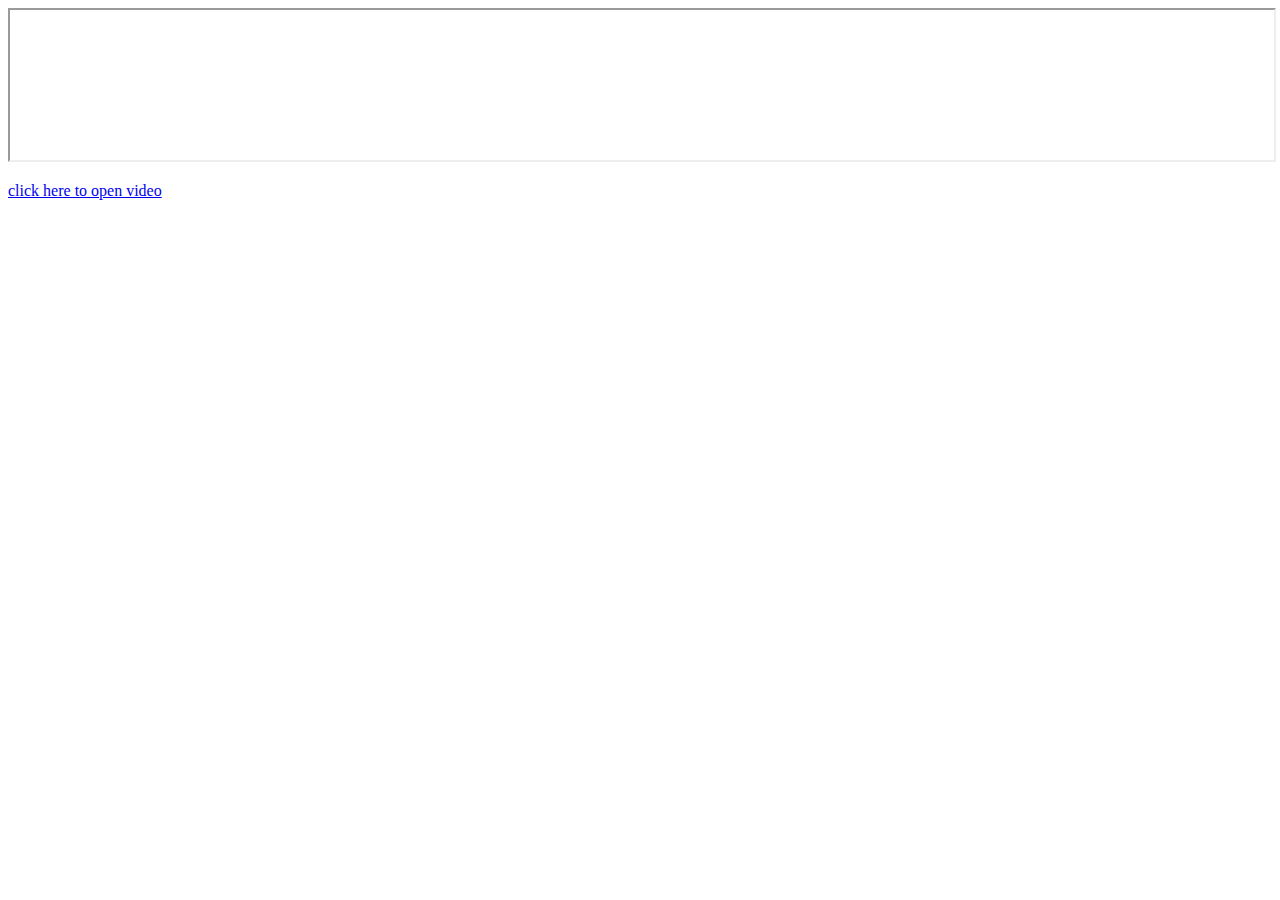
<file: html/index.html>
<!DOCTYPE html>
<html lang="en">
<head>
    <meta charset="UTF-8">
    <meta name="viewport" content="width=device-width, initial-scale=1.0">
    <link rel="icon" type="image/x-icon" href="iconimg.ico">
    <style>
        /* a{
            color: blue;
            font-size: 200%;
            font-family:Arial, Helvetica, sans-serif;
            border:5px solid red;
            padding: 30px;
            margin: 50px;
        }

        a:link{
            color: aqua;
            background-color: blue;
            text-decoration: dotted;
        }        
        a:active{
            color: green;
            background-color:white;
            text-decoration: underline;
        }        
        a:visited{
            color: blue;
            background-color: gray;
            text-decoration: underline;
        }        
        a:hover{
            color: rebeccapurple;
            background-color:bisque;
            text-decoration: double;
        } */
        /* body{
            background-image: url(https://www.w3schools.com/html/workplace.jpg);
            background-repeat: no-repeat;
            background-attachment: fixed;
            background-size: cover;
            }         */
    </style>
    <title>Document</title>
</head>
<body>
    <!-- <p><strong>text</strong></p>
    <p><b>text</b></p>
    <p><i>text</i></p>
    <p><em>text</em></p>
    <p><small>text</small></p>
    <p><ins>text</ins></p>
    <p><mark>text</mark></p>
    <p><del>text</del></p>
    <p>THIS<sub>subscripted</sub> text</p>
    <p>THIS<sup>superscripted</sup> text</p> -->
    <!-- <a href="mailto:example@gmail.com" target="_self"><input type="button" value="click to open"></a>
    <button ondblclick="document.location='index2.html'"></button> -->
    <!-- <a href="index2.html" target="_blank">link1</a>
    <a href="index2.html" target="_blank">link2</a>
    <a href="index2.html" target="_blank">link3</a>
    <a href="index2.html" target="_blank">link4</a> -->
     <!-- <img src="https://www.w3schools.com/html/workplace.jpg" alt="image not loaded" usemap="#workmap" width="400" height="379"/>
     <map name="workmap">
        <area shape="rect" coords="34,44,270,350" href="index2.html" >
        <area shape="rect" coords="290,172,333,250" href="index2.html" >
        <area shape="circle" coords="337,300,44" href="index2.html" >

     </map>    -->
     <!-- <picture>
        <source media="(min-width:650px)" srcset="https://www.w3schools.com/html/workplace.jpg">
        <source media="(min-width:465px)" srcset="https://www.w3schools.com/html/img_food.jpg">
        <img src="https://www.w3schools.com/html/img_girl.jpg" style="width:auto;">

    </picture>-->
    <iframe src="" name="iframe_1" title="test video" width="100%" height="auto"></iframe>
    <p><a target="iframe_1" href="https://www.youtube.com/embed/h1igcrpG-Ek?si=p7Spzr2s8pNea_q2">click here to open video</a></p>    
</body> 
</html>
</file>
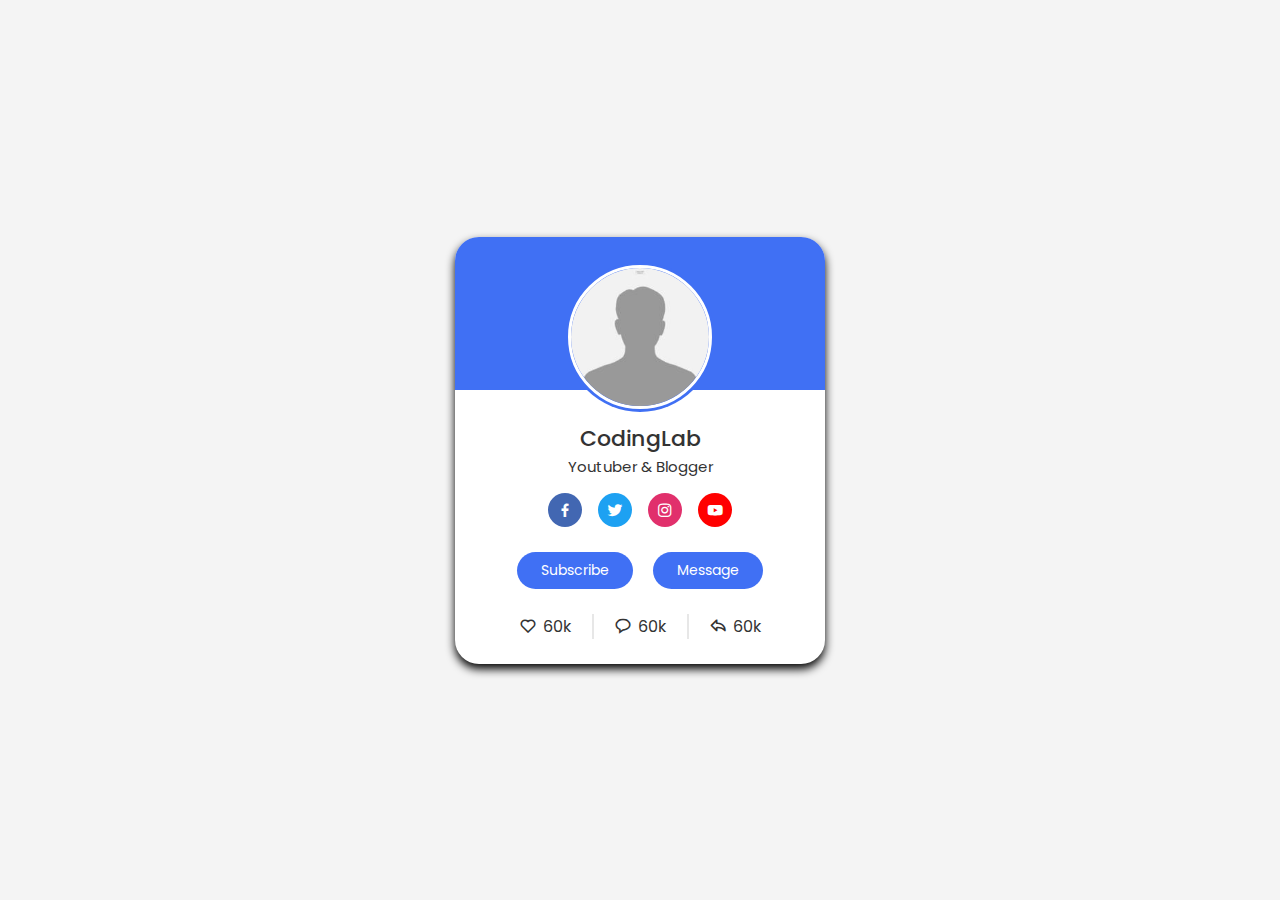
<file: projects/Profile_card/index.html>
<!DOCTYPE html>
<html lang="en">
<head>
    <meta charset="UTF-8">
    <meta name="viewport" content="width=device-width, initial-scale=1.0">
    <title>Document</title>
    <!-- google fonts -->
    <link rel="stylesheet" href="style.css">

    <!-- boxiicons -->
    <link href='https://unpkg.com/boxicons@2.1.4/css/boxicons.min.css' rel='stylesheet'>
</head>
<body>
    <div class="profile-card">
        <div class="image">
            <img src="profile_img.jpg" alt="" class="profile-img">
        </div>
        <div class="text-data">
            <span class="name">
                CodingLab
            </span>
            <span class="job">
                Youtuber & Blogger
            </span>

            <div class="media-buttons">
                <a href="#"  style="background: #4267b2;"  class="link">
                    <i class='bx bxl-facebook'></i>
                </a>
                <a href="#" style="background: #1da1f2 ;" class="link">
                    <i class='bx bxl-twitter' ></i>
                </a>
                <a href="#"  style="background:#e1306c ;" class="link">
                    <i class='bx bxl-instagram' ></i>
                </a>
                <a href="#"  style="background: #ff0000;" class="link">
                    <i class='bx bxl-youtube' ></i>
                </a>
            </div>

            <div class="buttons">
                <button class="button">Subscribe</button>
                <button class="button">Message</button>
            </div>

            <div class="analytics">
                <div class="data">
                    <i class='bx bx-heart'></i>
                    <span class="number">60k</span>
                </div>
                <div class="data">
                    <i class='bx bx-message-rounded'></i>
                    <span class="number">60k</span>
                </div>
                <div class="data">
                    <i class='bx bx-share'></i>
                    <span class="number">60k</span>
                </div>
            </div>
        </div>
    </div>
</body>
</html>
</file>
<file: projects/Profile_card/style.css>
@import url('https://fonts.googleapis.com/css2?family=Montserrat:ital,wght@1,500&family=Poppins:wght@300;400;500;600&display=swap');

*{
   
    font-family: 'Poppins', sans-serif;
    margin: 0;
    padding: 0;
    box-sizing: border-box;
}
body{
    height: 100vh;
    display: flex;
    align-items: center;
    justify-content: center;
    background-color: #f4f4f4;
}
.profile-card{
    display: flex;
    flex-direction: column;
    align-items: center;
    max-width: 370px;
    width: 100%;
    background: #fff;
    border-radius: 24px;
    padding: 25px;
    box-shadow: 0 5px 10px rgba(0, 0, 0, 1);
    position: relative;
}
.image{
    position: relative;
    height: 150px; 
    width: 150px;
    border-radius: 50%;
    background-color: #4070f4; 
    padding: 3px;
    margin-bottom: 10px;
}

.image .profile-img{
    height: 100%;
    width: 100%;
    object-fit: cover;
    border-radius: 50%;
    border: 3px solid #fff;
}

.profile-card .text-data{
    display: flex;
    flex-direction: column;
    align-items: center;
    color: #333 ;
     
}
.text-data .name{
    font-size: 22px;
    font-weight: 500;
}
.text-data .job{
    font-size: 15px;
    font-weight: 400;
}
.profile-card .media-buttons{
    display: flex;
    align-items: center;
    margin-top: 15px ;

}
.media-buttons .link{
    display: flex;
    margin: 0 8px;
    color: #fff;
    height: 34px;
    width: 34px;
    font-size: 18px;
    align-items: center;
    justify-content: center;
    border-radius: 50%;
    background-color: #4070f4;
    text-decoration: none;
}
.profile-card .buttons{
    display: flex;
    align-items: center;
    margin-top: 25px;
}
.buttons .button{
    color: #fff;
    font-weight: 400;
    font-size: 14px;
    cursor: pointer ;
    border: none;
     border-radius: 24px;
    margin: 0 10px;
    padding: 8px 24px;
    background-color: #4070f4;
    transition: all 0.3s ease;
}

.buttons .button:hover{
    background-color: #e4b1f1;
}
.profile-card .analytics{
    display: flex;
    align-items: center;
    margin-top: 25px;
}
.analytics .data{
display: flex;
align-items: center;
color: #333;
padding: 0 20px;
border-right: 2px solid #e7e7e7;
}
.profile-card::before{
    content: '';
    position: absolute;
    height: 36%;
    width: 100%;
    background-color: #4070f4;
    top:0;
    left: 0;
    border-radius: 24px 24px 0 0;
} 
.data i{
    font-size: 18px;
    margin-right: 6px;
}
.data:last-child{
    border-right: none;
}
</file>
